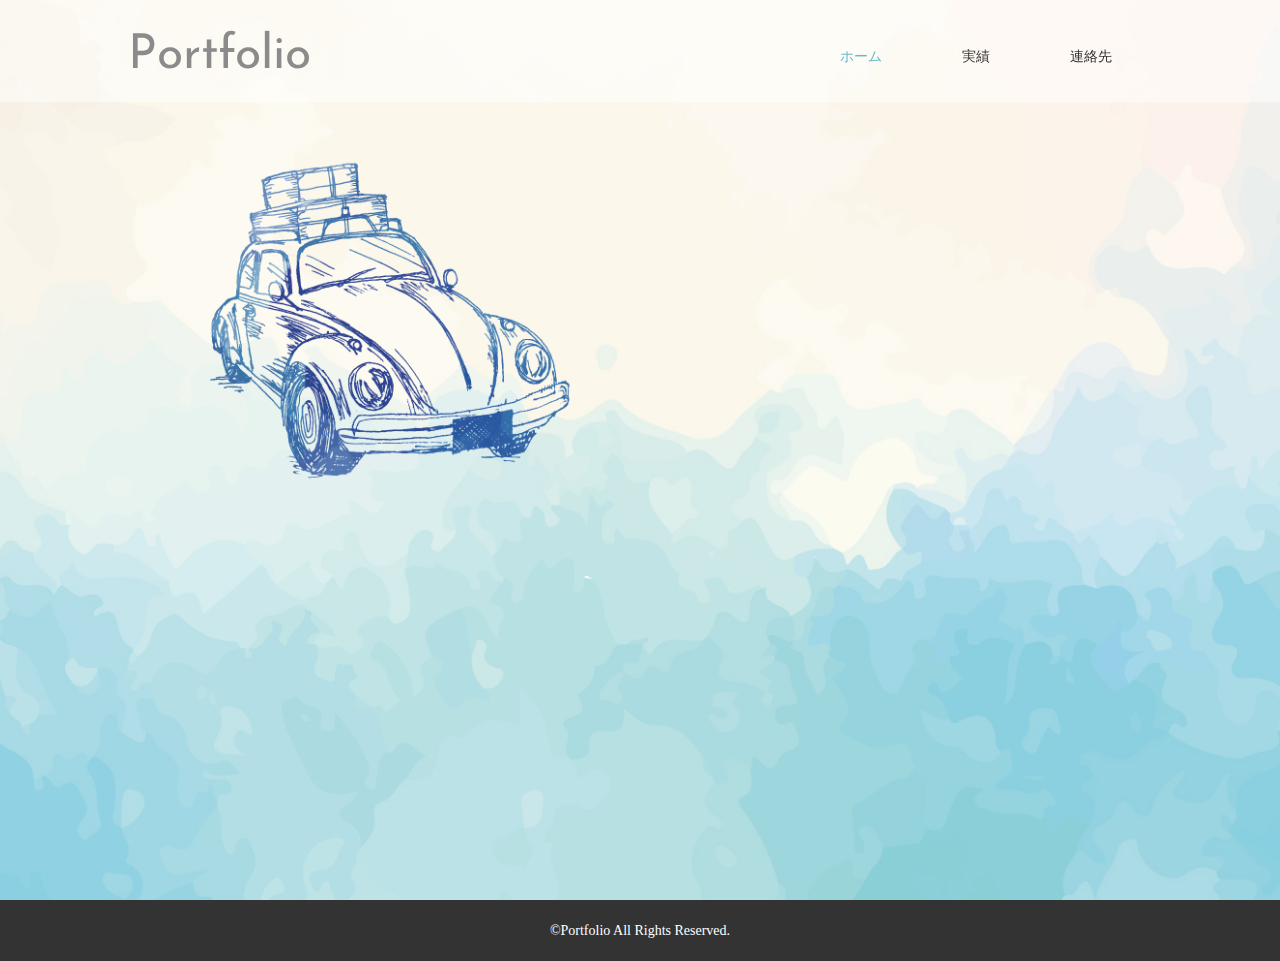
<file: html/index.html>
<!DOCTYPE html>
<html lang="ja">
    <head>
        <meta charset="UTF-8">
        <meta name="viewport" content="width=device-width, initial-scale=1.0">
        <title>ポートフォリオ</title>
        <link rel="stylesheet" href="./css/reset.css">
        <link rel="stylesheet" href="./css/style.css">
        <!-- グーグルフォント読み込み -->
        <link href="http://fonts.googleapis.com/css?family=Josefin+Sans:400,600,700" rel="stylesheet">
        <link href="https://fonts.googleapis.com/css?family=Sofia" rel="stylesheet" type="text/css">
        <!-- js読み込み-->
        <script src="https://ajax.googleapis.com/ajax/libs/jquery/3.4.1/jquery.min.js"></script>
        <script async="" src="//www.google-analytics.com/analytics.js"></script>
        <script src="./js/scroll/fadein.js"></script>
        <script src="./js/menu/burger.js"></script>
	</head>
    <body>
        <!-- header -->
        <section id="header" class="fixed">
            <!-- navigation -->
            <div class="navigation">
                    <h1 class="logo">Portfolio</h1>
                <div class="menu">
                    <ul class="menu__list">
                        <li class="menu__item"><a href="index.html" class="current">ホーム</a></li>
                        <li class="menu__item"><a href="performance.html">実績</a></li>
                        <li class="menu__item"><a href="contact.html">連絡先</a></li>
                    </ul>
                </div>
                <div class="smp_menu">
                    <button class="burger-btn">
                        <span class="bar bar_top"></span>
                        <span class="bar bar_mid"></span>
                        <span class="bar bar_bottom"></span>
                    </button>
                    <div class="nav-wrapper">
                        <nav class="header-nav">
                            <ul class="nav-list">
                                <li class="nav-item"><a href="index.html">ホーム</a></li>
                                <li class="nav-item"><a href="performance.html">実績</a></li>
                                <li class="nav-item"><a href="contact.html">連絡先</a></li>
                            </ul>
                        </nav>
                    </div>
                </div>
            </div>
        </section>

        <!-- content -->
        <section id="content">
            <div class="content__inner">
                <div class="profile_box">
                    <div class="profile_box__left animation">
                        <img src="./images/car.png" alt="イメージ画像">
                    </div>
                    <div class="profile_box__right">
                        <div class="name_box animation">
                            <h2 class="title_name">
                                Makito Noguchi
                                <span>野口 真稀人</span>
                            </h2>
                        </div>
                        <div class="text_box animation">
                            <p>
                                WEBコンテンツ制作の仕事に携わりWordpressを使用した、<br>
                                エステや歯科、医療サイトを中心に制作しています。<br>
                                サイトを利用するユーザーが使いやすい事を心がけながら制作しております。
                            </p>
                        </div>
                    </div>
                </div>
            </div>
        </section>

        <!-- footer -->
        <footer>
            <div id="footer">
                <p class="copyright">©Portfolio All Rights Reserved.</p>
            </div>
        </footer>

    </body>
</html>
</file>
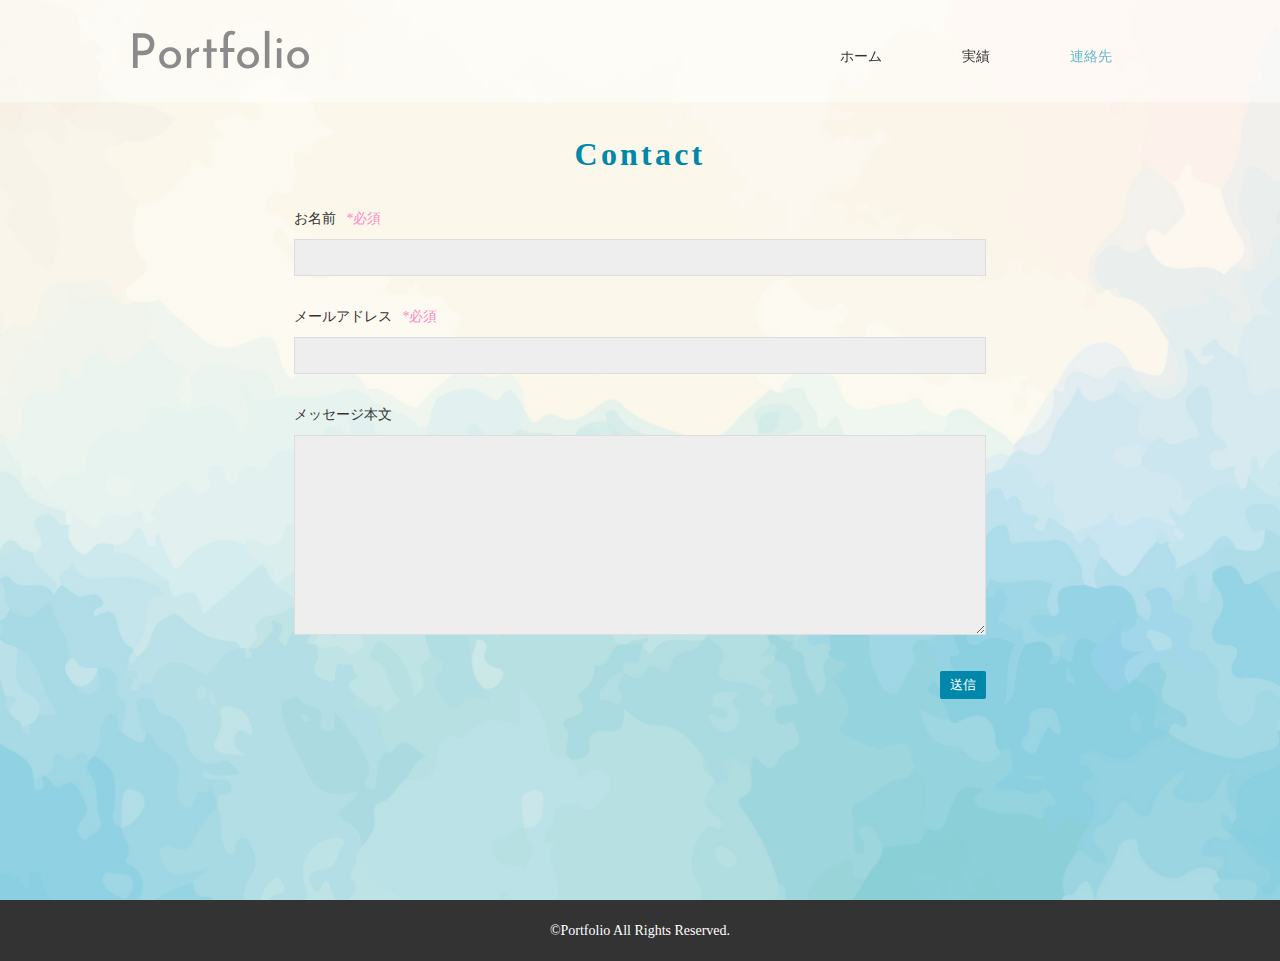
<file: html/contact.html>
<!DOCTYPE html>
<html lang="ja">
    <head>
        <meta charset="UTF-8">
        <meta name="viewport" content="width=device-width, initial-scale=1.0">
        <title>ポートフォリオ</title>
        <link rel="stylesheet" href="./css/reset.css">
        <link rel="stylesheet" href="./css/style.css">
        <!-- グーグルフォント読み込み -->
        <link href="http://fonts.googleapis.com/css?family=Josefin+Sans:400,600,700" rel="stylesheet">
        <link href="https://fonts.googleapis.com/css?family=Sofia" rel="stylesheet" type="text/css">
        <!-- js読み込み-->
        <script src="https://ajax.googleapis.com/ajax/libs/jquery/3.4.1/jquery.min.js"></script>
        <script async="" src="//www.google-analytics.com/analytics.js"></script>
        <script src="./js/scroll/fadein.js"></script>
        <script src="./js/contact/contact.js"></script>
        <script src="./js/menu/burger.js"></script>
	</head>
    <body>
        <!-- header -->
        <section id="header" class="fixed">
            <!-- navigation -->
            <div class="navigation">
                    <h1 class="logo">Portfolio</h1>
                <div class="menu">
                    <ul class="menu__list">
                        <li class="menu__item"><a href="index.html">ホーム</a></li>
                        <li class="menu__item"><a href="performance.html">実績</a></li>
                        <li class="menu__item"><a href="contact.html" class="current">連絡先</a></li>
                    </ul>
                </div>
                <div class="smp_menu">
                    <button class="burger-btn">
                        <span class="bar bar_top"></span>
                        <span class="bar bar_mid"></span>
                        <span class="bar bar_bottom"></span>
                    </button>
                    <div class="nav-wrapper">
                        <nav class="header-nav">
                            <ul class="nav-list">
                                <li class="nav-item"><a href="index.html">ホーム</a></li>
                                <li class="nav-item"><a href="performance.html">実績</a></li>
                                <li class="nav-item"><a href="contact.html">連絡先</a></li>
                            </ul>
                        </nav>
                    </div>
                </div>
            </div>
        </section>

        <!-- content -->
        <section id="content">
            <div class="content__inner">
                <div class="contact">
                    <h2 class="title01 animation">Contact</h2>
                    <form>
                        <div class="contact_form">
                            <div class="contact_form__item">
                                <p>お名前<span>*必須</span></p>
                                <input type="text" class="mandatory">
                            </div>
                            <div class="contact_form__item">
                                <p>メールアドレス<span>*必須</span></p>
                                <input type="text" class="mandatory mail">
                            </div>
                            <div class="contact_form__item">
                                <p>メッセージ本文</p>
                                <textarea></textarea>
                            </div>
                            <div class="contact_form__button">
                                <button type="submit" class="send_buton">送信</button>
                            </div>
                        </div>
                        
                    </form>
                </div>
            </div>
        </section>

        <!-- footer -->
        <footer>
            <div id="footer">
                <p class="copyright">©Portfolio All Rights Reserved.</p>
            </div>
        </footer>

    </body>
</html>
</file>
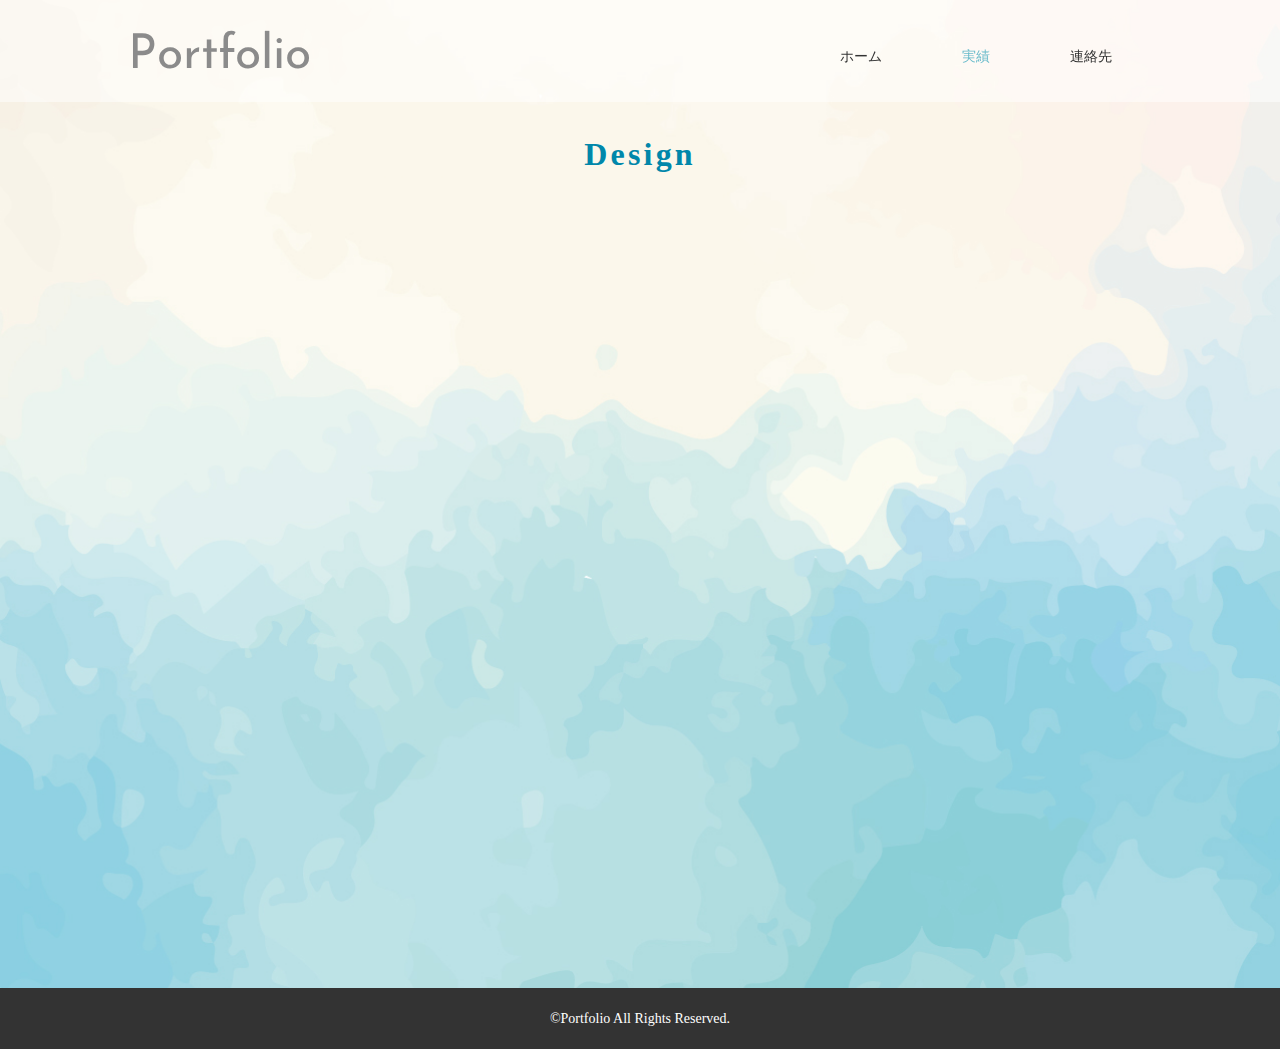
<file: html/performance.html>
<!DOCTYPE html>
<html lang="ja">
    <head>
        <meta charset="UTF-8">
        <meta name="viewport" content="width=device-width, initial-scale=1.0">
        <title>ポートフォリオ</title>
        <link rel="stylesheet" href="./css/reset.css">
        <link rel="stylesheet" href="./css/style.css">
        <!-- グーグルフォント読み込み -->
        <link href="http://fonts.googleapis.com/css?family=Josefin+Sans:400,600,700" rel="stylesheet">
        <link href="https://fonts.googleapis.com/css?family=Sofia" rel="stylesheet" type="text/css">
        <!-- js読み込み-->
        <script src="https://ajax.googleapis.com/ajax/libs/jquery/3.4.1/jquery.min.js"></script>
        <script async="" src="//www.google-analytics.com/analytics.js"></script>
        <script src="./js/scroll/fadein.js"></script>
        <script src="./js/menu/burger.js"></script>
	</head>
    <body>
        <!-- header -->
        <section id="header" class="fixed">
            <!-- navigation -->
            <div class="navigation">
                    <h1 class="logo">Portfolio</h1>
                <div class="menu">
                    <ul class="menu__list">
                        <li class="menu__item"><a href="index.html">ホーム</a></li>
                        <li class="menu__item"><a href="performance.html" class="current">実績</a></li>
                        <li class="menu__item"><a href="contact.html">連絡先</a></li>
                    </ul>
                </div>
                <div class="smp_menu">
                    <button class="burger-btn">
                        <span class="bar bar_top"></span>
                        <span class="bar bar_mid"></span>
                        <span class="bar bar_bottom"></span>
                    </button>
                    <div class="nav-wrapper">
                        <nav class="header-nav">
                            <ul class="nav-list">
                                <li class="nav-item"><a href="index.html">ホーム</a></li>
                                <li class="nav-item"><a href="performance.html">実績</a></li>
                                <li class="nav-item"><a href="contact.html">連絡先</a></li>
                            </ul>
                        </nav>
                    </div>
                </div>
            </div>
        </section>

        <!-- content -->
        <section id="content">
            <div class="content__inner">
                <div class="performance">
                    <h2 class="title01 animation">Design</h2>
                    <div class="performance_box">
                        <div class="performance_box__left animation">
                            <a href="https://www.futaba-mental.com/" target="_blank">
                                <div class="img_box">
                                    <img src="./images/futaba.png" alt="イメージ画像">
                                </div>
                                <h3 class="title02">ふたば心のクリニック様</h3>
                            </a>
                        </div>
                        <div class="performance_box__right animation">
                            <a href="https://www.dentalclinic-torideboxhill.com/" target="_blank">
                                <div class="img_box">
                                    <img src="./images/toride.png" alt="イメージ画像">
                                </div>
                                <h3 class="title02">取手ボックスヒル歯科様</h3>
                                </a>
                        </div>
                        <div class="performance_box__left animation">
                            <a href="http://torisu-orthodental.net/" target="_blank">
                                <div class="img_box">
                                    <img src="./images/torisu.png" alt="イメージ画像">
                                </div>
                            <h3 class="title02">トリス矯正デンタルクリニック様</h3>
                            </a>
                        </div>
                        <div class="performance_box__right animation">
                            <a href="https://heart-ent.jp/" target="_blank">
                                <div class="img_box">
                                    <img src="./images/hart.png" alt="イメージ画像">
                                </div>
                                <h3 class="title02">ハートアイランド耳鼻咽喉科様</h3>
                                </a>
                        </div>
                    </div>
                </div>
            </div>
        </section>

        <!-- footer -->
        <footer>
            <div id="footer">
                <p class="copyright">©Portfolio All Rights Reserved.</p>
            </div>
        </footer>

    </body>
</html>
</file>
<file: html/css/style.css>
body {
  color: #333;
  font-size: 14px;
  font-family: "HiraMinProN-W3";
  line-height: 1.5;
}

#header {
  background: rgba(255, 255, 255, 0.5);
  width: 100%;
  font-family: "Hiragino Kaku Gothic ProN";
}

#header .navigation {
  display: flex;
  justify-content: space-between;
  flex-wrap: nowrap;
  align-items: center;
  width: 80%;
  margin: 0 auto;
  padding: 20px 0 10px;
}

#header .navigation .logo {
  font-size: 48px;
  font-family: "Josefin Sans", "sans-serif";
  color: #8b8b8b;
  font-weight: normal;
  width: 30%;
}

#header .navigation .menu__list {
  display: flex;
  justify-content: left;
  flex-wrap: nowrap;
  align-items: center;
  list-style: none;
}

#header .navigation .menu__item a {
  padding: 20px 40px;
  display: block;
  text-decoration: none;
  color: #333;
}

#header .navigation .menu__item a:hover {
  color: #67baca;
}

#header .navigation .menu__item .current {
  color: #67baca;
}

#header .navigation .smp_menu {
  display: none;
}

.fixed {
  position: fixed;
}

#content {
  min-height: 100vh;
  width: 100%;
  background: url(../images/main.jpg) no-repeat;
  background-size: cover;
}

#content .content__inner {
  width: 90%;
  margin: 0 auto;
}

#content__inner {
  width: 80%;
  margin: 0 auto;
}

#content .title01 {
  text-align: center;
  font-size: 32px;
  color: #0087aa;
  font-weight: bold;
  letter-spacing: 0.1em;
  margin: 30px 0;
}

#content .profile_box {
  display: flex;
  justify-content: center;
  align-items: center;
  padding: 120px 0;
}

#content .profile_box__left {
  margin-right: 20px;
  width: 40%;
}

#content .profile_box__left img {
  width: 100%;
}

#content .profile_box__right .title_name {
  font-size: 60px;
  font-family: "Sofia", "cursive";
  color: #67baca;
  text-align: center;
}

#content .profile_box__right .title_name span {
  color: #777778;
  font-size: 24px;
  font-family: "HiraMinProN-W3";
  letter-spacing: 0.3em;
  display: block;
  margin-top: 10px;
}

#content .profile_box__right .text_box {
  margin-top: 40px;
  line-height: 2.5;
  color: #777778;
  text-align: center;
}

#content .performance {
  padding-top: 100px;
}

#content .performance .performance_box {
  display: flex;
  justify-content: space-around;
  align-items: center;
  flex-wrap: wrap;
}

#content .performance .performance_box__left {
  margin-bottom: 60px;
}

#content .performance .performance_box__left a {
  text-decoration: none;
  display: block;
}

#content .performance .performance_box__left a .img_box {
  width: 480px;
  height: 286px;
  overflow: hidden;
  background: #000;
  border-radius: 5px;
}

#content .performance .performance_box__left a .img_box img {
  transition: 0.3s;
}

#content .performance .performance_box__left a .img_box img:hover {
  transform: scale(1.2);
  transition-duration: 0.3s;
  opacity: 0.6;
}

#content .performance .performance_box__right {
  margin-bottom: 60px;
}

#content .performance .performance_box__right a {
  text-decoration: none;
  display: block;
}

#content .performance .performance_box__right a .img_box {
  width: 480px;
  height: 286px;
  overflow: hidden;
  background: #000;
  border-radius: 5px;
}

#content .performance .performance_box__right a .img_box img {
  transition: 0.3s;
}

#content .performance .performance_box__right a .img_box img:hover {
  transform: scale(1.2);
  transition-duration: 0.3s;
  opacity: 0.6;
}

#content .performance .performance_box .title02 {
  color: #333;
  text-align: center;
  margin-top: 20px;
  font-size: 16px;
}

#content .contact {
  padding-top: 100px;
}

#content .contact .contact_form {
  display: flex;
  flex-direction: column;
  align-items: flex-end;
  width: 60%;
  margin: 0 auto;
  padding-bottom: 30px;
}

#content .contact .contact_form__item {
  width: 100%;
  margin-bottom: 30px;
}

#content .contact .contact_form__item p {
  margin-bottom: 10px;
}

#content .contact .contact_form__item p span {
  margin-left: 10px;
  color: #ff89c4;
}

#content .contact .contact_form__item input,
#content .contact .contact_form__item textarea {
  width: 100%;
  box-sizing: border-box;
  padding: 10px;
  background-color: #eee;
  border: solid 1px #ddd;
}

#content .contact .contact_form__item input:focus,
#content .contact .contact_form__item textarea:focus {
  background: #fff;
}

#content .contact .contact_form__item textarea {
  height: 200px;
}

#content .contact .contact_form__item .error {
  border: solid 2px #ec0000;
}

#content .contact .contact_form__button button {
  border: none;
  background: #0087aa;
  padding: 5px 10px;
  border-radius: 2px;
  color: #fff;
}

#content .contact .contact_form__button button:hover {
  background-color: #ff89c4;
  transition-duration: 0.3s;
}

#footer {
  background: #333;
}

#footer .copyright {
  padding: 20px 0;
  text-align: center;
  color: #fff;
}

#footer .noscroll {
  overflow: hidden;
}

@media screen and (max-width: 896px) {
  #header .navigation .menu {
    display: none;
  }
  #header .navigation .smp_menu {
    display: block;
  }
  #header .navigation .smp_menu .burger-btn {
    display: block;
    width: 39px;
    height: 39px;
    position: relative;
    z-index: 3;
    border: none;
    background: none;
  }
  #header .navigation .smp_menu .bar {
    width: 20px;
    height: 2px;
    display: block;
    position: absolute;
    left: 50%;
    transform: translateX(-50%);
    background-color: #0087aa;
  }
  #header .navigation .smp_menu .bar_top {
    top: 10px;
  }
  #header .navigation .smp_menu .bar_mid {
    top: 50%;
    transform: translate(-50%, -50%);
  }
  #header .navigation .smp_menu .bar_bottom {
    bottom: 10px;
  }
  #header .navigation .smp_menu .burger-btn.close .bar_top {
    transform: translate(-50%, 10px) rotate(45deg);
    transition: transform 0.3s;
  }
  #header .navigation .smp_menu .burger-btn.close .bar_mid {
    opacity: 0;
    transition: opacity 0.3s;
  }
  #header .navigation .smp_menu .burger-btn.close .bar_bottom {
    transform: translate(-50%, -8px) rotate(-45deg);
    transition: transform 0.3s;
  }
  #header .navigation .smp_menu .nav-wrapper {
    height: 100vh;
    left: 0;
    position: fixed;
    top: 0;
    transform: translateX(100%);
    transition: transform 0.3s;
    width: 100vw;
    z-index: 2;
  }
  #header .navigation .smp_menu .nav-wrapper.slide-in {
    transform: translateX(0);
  }
  #header .navigation .smp_menu .header-nav {
    width: 100%;
    height: 100%;
    background-color: rgba(255, 255, 255, 0.8);
    z-index: 2;
  }
  #header .navigation .smp_menu .nav-list {
    display: block;
    position: absolute;
    top: 50%;
    left: 50%;
    transform: translate(-50%, -50%);
    text-align: center;
    width: 100%;
  }
  #header .navigation .smp_menu .nav-item {
    font-size: 16px;
  }
  #header .navigation .smp_menu .nav-item a {
    text-decoration: none;
    color: #0087aa;
    display: block;
    padding: 20px 0;
  }
  #header .navigation .smp_menu .nav-wrapper.fade {
    visibility: visible;
    opacity: 1;
  }
  #content .profile_box {
    flex-direction: column;
  }
  #content .profile_box__left {
    width: 80%;
  }
}

@media screen and (max-width: 480px) {
  #content .profile_box__left {
    width: 100%;
  }
}
</file>
